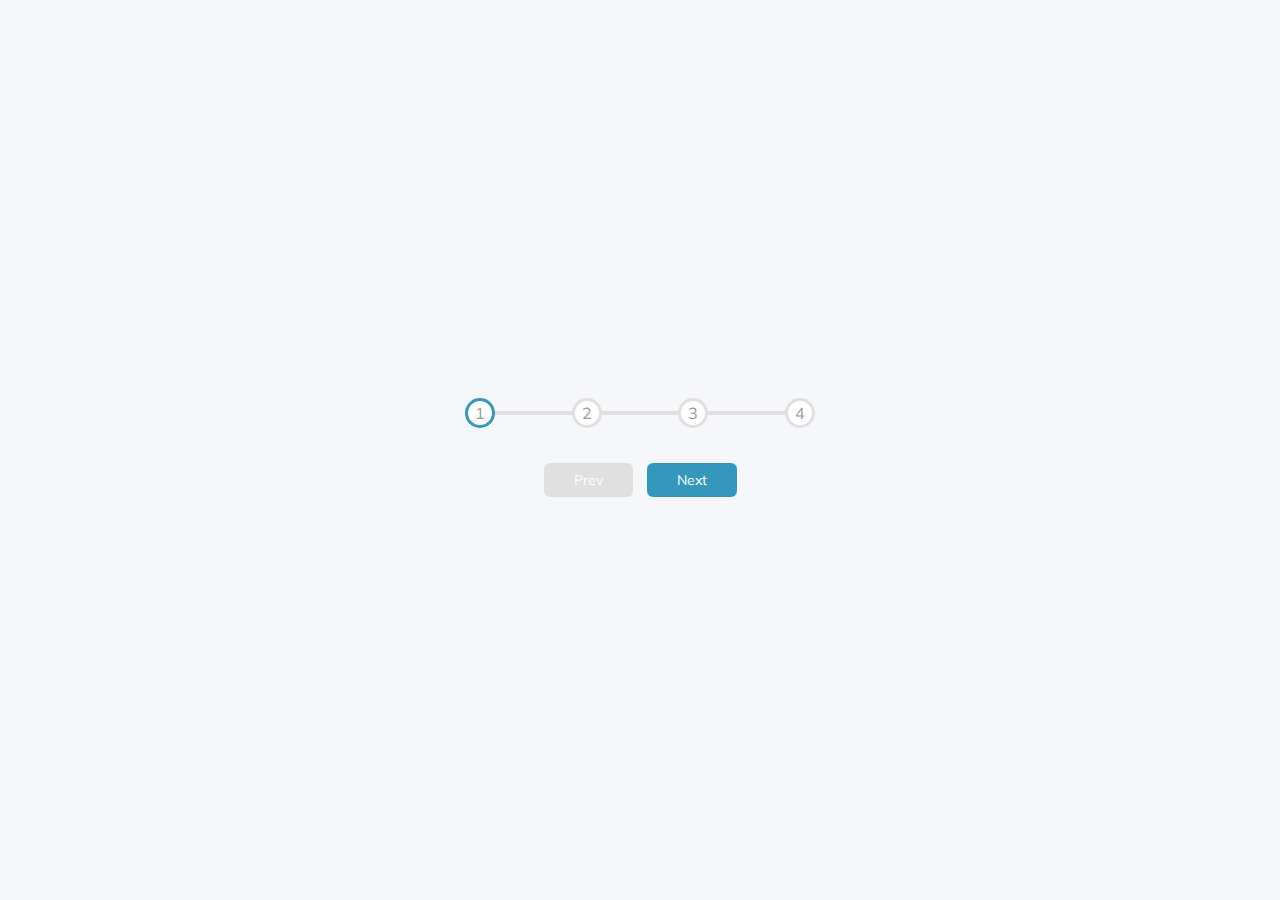
<file: ProgressSteps/index.html>
<!DOCTYPE html>
<html lang="en">

<head>
    <meta charset="UTF-8">
    <meta name="viewport" content="width=device-width, initial-scale=1.0">
    <link rel="stylesheet" href="https://cdnjs.cloudflare.com/ajax/libs/font-awesome/5.15.2/css/all.min.css" integrity="sha512-HK5fgLBL+xu6dm/Ii3z4xhlSUyZgTT9tuc/hSrtw6uzJOvgRr2a9jyxxT1ely+B+xFAmJKVSTbpM/CuL7qxO8w==" crossorigin="anonymous" />
    <link rel="stylesheet" href="style.css">
    <title>Progress Steps</title>  
</head>

<body>
    <div class="container">
        <div class="progress-container">
            <div class="progress" id="progress"></div>
            <div class="circle active">1</div>
            <div class="circle">2</div>
            <div class="circle">3</div>
            <div class="circle">4</div>
        </div>

        <button class="btn" id="prev" disabled>Prev</button>
        <button class="btn" id="next">Next</button>

    </div>


    <script src="script.js"></script>  
</body>

</html>
</file>
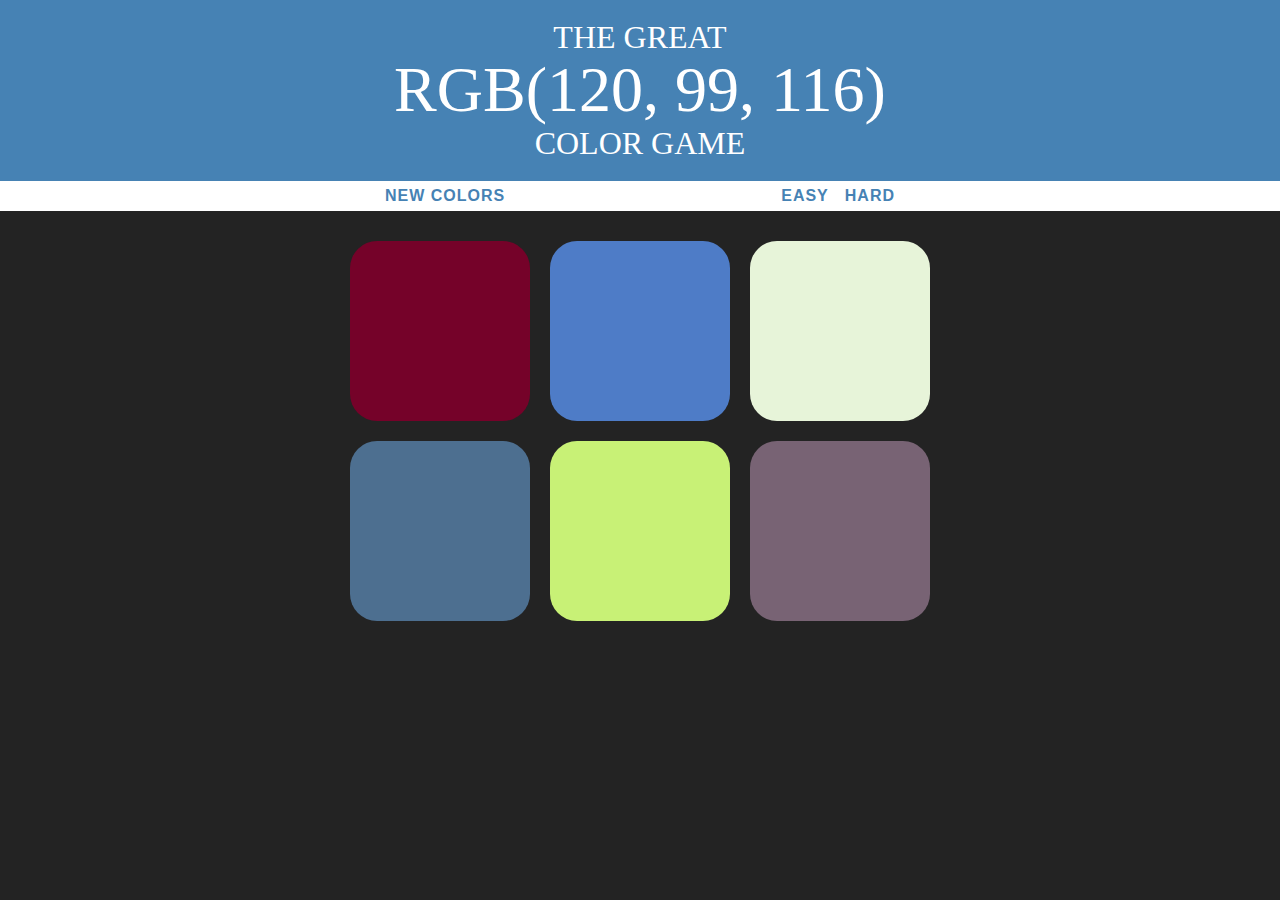
<file: ColorGame/ColorGuess.html>
<!DOCTYPE html>
<html>
<head>
	<title>Color Guessing Game</title>
	<link rel="stylesheet" type="text/css" href="colorGame.css">
</head>
<body>
	<h1>The Great
		<br>
	 	<span id="colorDisplay">RGB</span>
	 	<br>
	 	 Color Game
	 	</h1>

	<div id="stripe">
		<button id="reset">New Colors</button>
		<span id="message"></span>
		<button class="mode">Easy</button>
		<button class="mode" class="selected">Hard</button>
	</div>

	<div id="container">
		<div class="square"></div>
		<div class="square"></div>
		<div class="square"></div>
		<div class="square"></div>
		<div class="square"></div>
		<div class="square"></div>
	</div>

<script type="text/javascript" src="colorGame.js"></script>
</body>
</html>
</file>
<file: ProgressSteps/style.css>
@import url('https://fonts.googleapis.com/css2?family=Muli&display=swap');
:root {
    --line-border-fill: #3498bd; 
    --line-border-empty: #e0e0e0;
}

* {
    box-sizing: border-box;
}

body {
    background-color: #f6f7fb;
    font-family: 'Muli', sans-serif;
    display: flex;
    align-items: center;
    justify-content: center;
    height: 100vh;
    overflow: hidden;
    margin: 0;
}

.container {
    text-align: center;
}

.progress-container {
    display: flex;
    justify-content: space-between;
    position: relative;
    margin-bottom: 30px;
    max-width: 100%;
    width: 350px;
}

.progress-container::before {
    content: '';
    background-color: var(--line-border-empty);
    position: absolute;
    top: 50%;
    left: 0;
    transform: translateY(-50%);
    height: 4px;
    width: 100%;
    z-index: -1;
}

.progress {
    background-color: var(--line-border-fill);
    position: absolute;
    top: 50%;
    left: 0;
    transform: translateY(-50%);
    height: 4px;
    width: 0%;
    z-index: -1;
    transition: .4s ease;
}

.circle {
    background-color: #fff;
    color: #999;
    border-radius: 50%;
    height: 30px;
    width: 30px;
    display: flex;
    align-items: center;
    justify-content: center;
    border: 3px solid var(--line-border-empty);
    transition: .4s ease;
}

.circle.active {
    border-color: var(--line-border-fill);
}

.btn {
    background-color: var(--line-border-fill);
    color: #fff;
    border: 0;
    border-radius: 6px;
    cursor: pointer;
    font-family: inherit;
    padding: 8px 30px;
    margin: 5px;
    font-size: 14px;
}

.btn:active {
    transform: scale(0.98);
}

.btn:focus {
    outline: 0;
}

.btn:disabled {
    background-color: var(--line-border-empty);
    cursor: not-allowed;
}
</file>
<file: ColorGame/colorGame.css>
body {
	background-color: #232323;
	margin: 0;
	font-family: "Montserrat", "Avenir";
}

.square {
	width: 30%;
	background: purple;
	padding-bottom: 30%;
	float: left;
	margin: 1.66%; 
	border-radius: 15%;
	transition: background .6s;
	-webkit-transition: background .6s;
	-moz-transition: background .6s;
}

#container {
	margin: 20px auto;
	max-width: 600px

}

h1 {
	text-align: center;
	line-height: 1.1;
	font-weight: normal;
	color: white;
	background: steelblue;
	margin: 0;
	text-transform: uppercase;
	padding: 20px 0;
}

#colorDisplay {
	font-size: 200%;
}

#message {
	display: inline-block;
	width: 20%;
}

#stripe {
	background: white; 
	height: 30px;
	text-align: center;
	color: black;
}

.selected {
	color: white;
	background: steelblue;
}

button {
	border: none;
	background: none;
	text-transform: uppercase;
	height: 100%;
	font-weight: 700;
	color: steelblue;
	letter-spacing: 1px;
	font-size: inherit;
	transition: all .3s;
	-webkit-transition: all .3s;
	-moz-transition: all .3s;
	outline: none;
}

button:hover {
	color: white; 
	background: steelblue;
}
</file>
